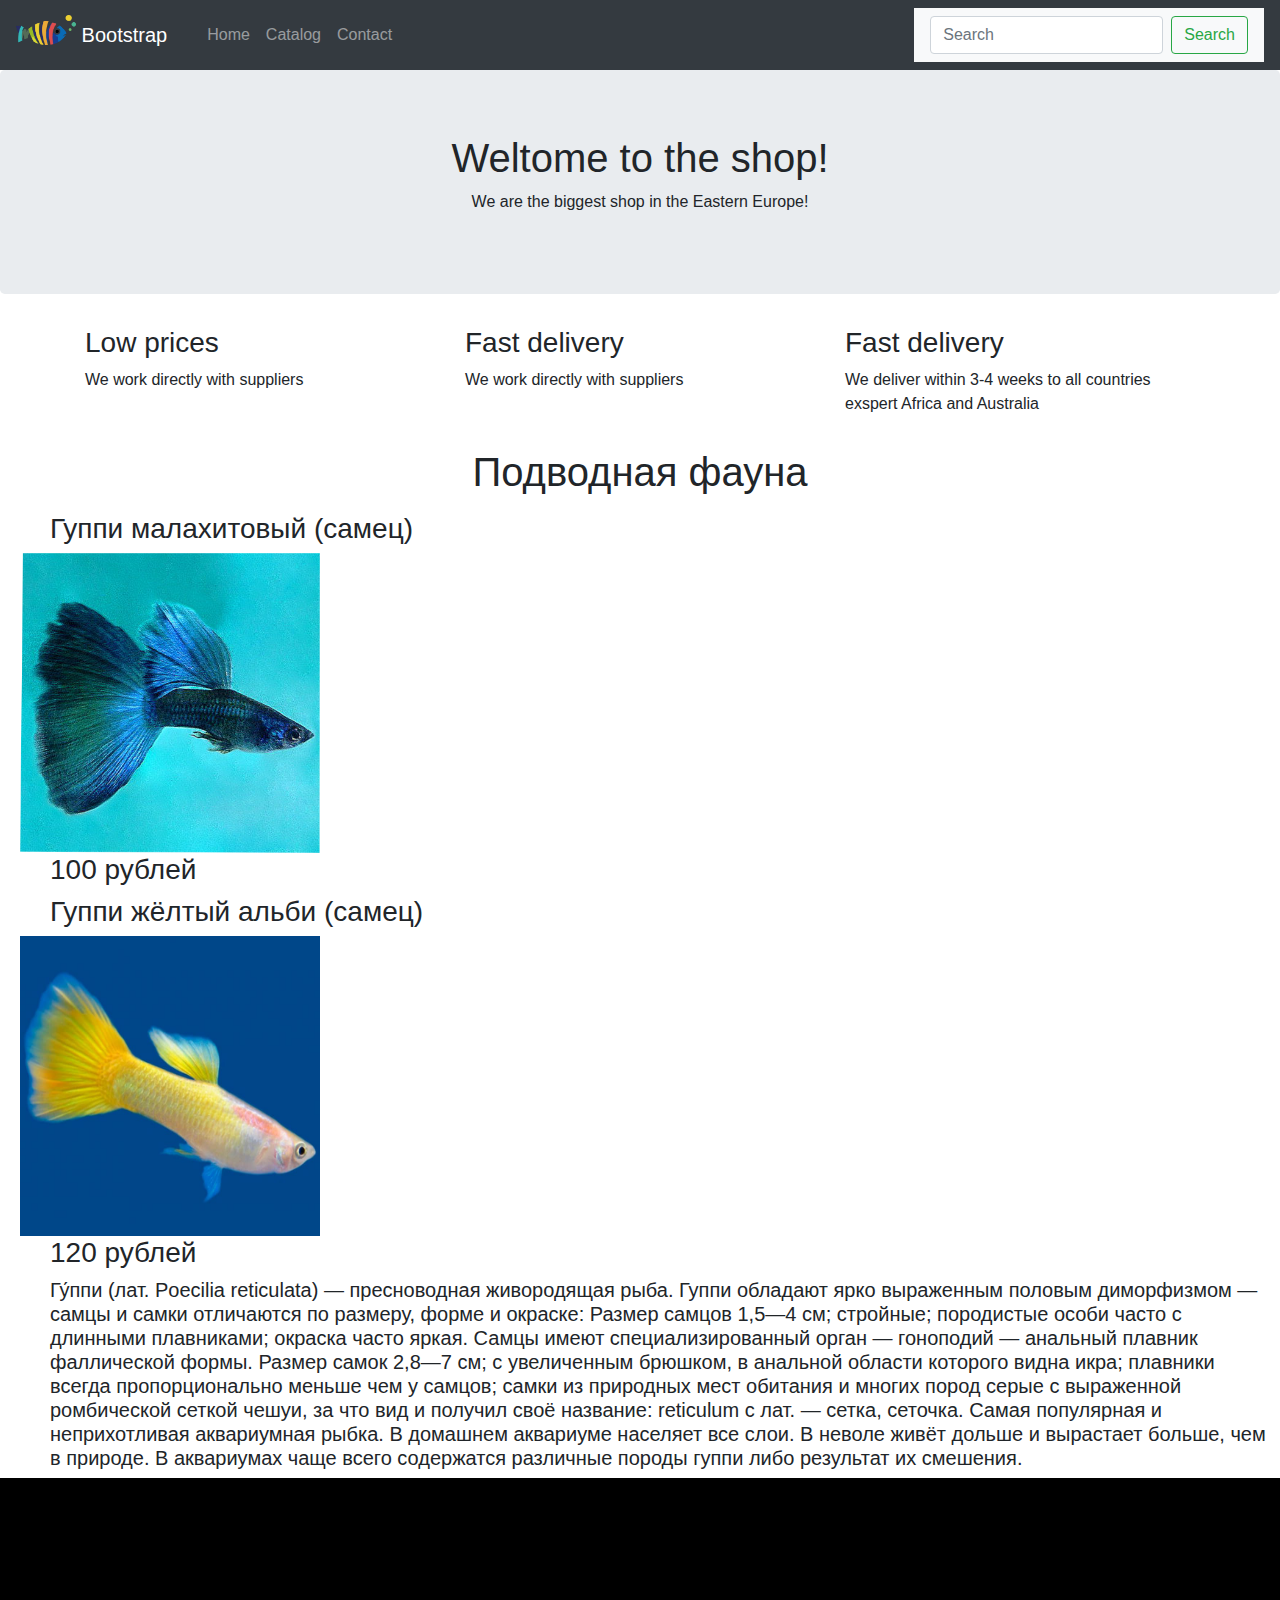
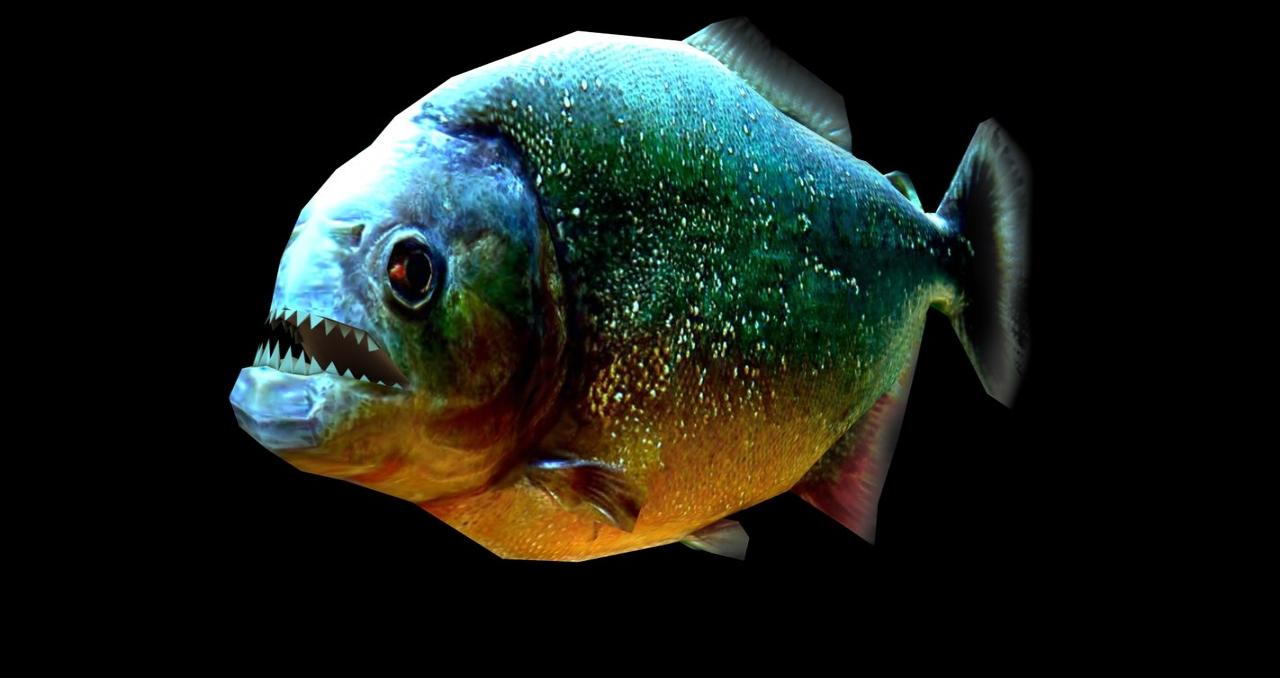
<file: index.html>
<!DOCTYPE html>
<html>
<head>
	<title>Nice</title>
	<meta charset="utf-8">
	<link rel="stylesheet" type="text/css" href="css/bootstrap.css">
	<link rel="stylesheet" type="text/css" href="style.css">
</head>
<body>
	<nav class="navbar navbar-expand-lg navbar-dark bg-dark">
		<a class="navbar-brand" href="https://www.thoughtco.com/thmb/YfMViomF5HdL0P7yRTuqT8uGKlA=/3867x2578/filters:fill(auto,1)/508042279-58b5bcd63df78cdcd8b732c9.jpg">
			<img src="img/logoti.png" width="60" height="30" class="d-inline-block align-top" alt="" loading="lazy">
			<span class="navbar-brand mb-0 h1">Bootstrap</span>
		</a>
		<button type="button" class="navbar-toggler" data-toggle="collapse" data-target="#navbarSupportedContent" aria-controls="navbarSupportedContent" aria-expanded="false" aria-label="Toggle navigation">
			<span class="navbar-toggler-icon"></span>
		</button>
		<div class="collapse navbar-collapse" id="navbarSupportedContent">
			<ul class="navbar-nav mr-auto">
				<li class="navbar-item">
					<a class="nav-link" href="#">Home</a>
				</li>
				<li class="navbar-item">
					<a class="nav-link" href="#">Catalog</a>
				</li>
				<li class="navbar-item">
					<a class="nav-link" href="#">Contact</a>
				</li>
			</ul>
		</div>
		<nav class="navbar navbar-light bg-light">
			<form class="form-inline">
			<input class="form-control mr-sm-2" type="search" placeholder="Search" aria-label="Search">
				<button class="btn btn-outline-success my-2 my-sm-0" type="submit">Search</button>
			</form>
		</nav>
	</nav>

	<div class="jumbotron text-center">
		<h1>Weltome to the shop!</h1>
		<p>We are the biggest shop in the Eastern Europe!</p>
	</div>

	<div class="container">

		<div class="row">
			<div class="col-sm-4">
				<h3>Low prices</h3>
				<p>We work directly with suppliers</p>
			</div>
			<div class="col-sm-4">
				<h3>Fast delivery</h3>
				<p>We work directly with suppliers</p>
			</div>
			<div class="col-sm-4">
				<h3>Fast delivery</h3>
				<p>We deliver within 3-4 weeks to all countries exspert Africa and Australia</p>
			</div>
		</div>
	</div>

			<p>
			<h1 style="text-align: center">Подводная фауна</h1>
		</p>

		<div class="ots">
			<h3>Гуппи малахитовый (самец)
			</h3>
		</div>
		    
		<div class="otstup">
			<img src="img/goopymal.png" style=" width: 300px; height: 300px">
		</div>

		<div class="ots">
			<h3>100 рублей</h3>
		</div>

		<div class="ots">
			<h3>Гуппи жёлтый альби (самец)
			</h3>
		</div>

		<div class="otstup">
			<img src="img/yellowgoopy.png" style=" width: 300px; height: 300px">
        </div>

        <div class="ots">
			<h3>120 рублей</h3>
		</div>

		<div class="ots">
			<h5>Гу́ппи (лат. Poecilia reticulata) — пресноводная живородящая рыба. Гуппи обладают ярко выраженным половым диморфизмом — самцы и самки отличаются по размеру, форме и окраске:

			Размер самцов 1,5—4 см; стройные; породистые особи часто с длинными плавниками; окраска часто яркая. Самцы имеют специализированный орган — гоноподий — анальный плавник фаллической формы.
			Размер самок 2,8—7 см; с увеличенным брюшком, в анальной области которого видна икра; плавники всегда пропорционально меньше чем у самцов; самки из природных мест обитания и многих пород серые с выраженной ромбической сеткой чешуи, за что вид и получил своё название: reticulum с лат. — сетка, сеточка.
			Самая популярная и неприхотливая аквариумная рыбка. В домашнем аквариуме населяет все слои. В неволе живёт дольше и вырастает больше, чем в природе. В аквариумах чаще всего содержатся различные породы гуппи либо результат их смешения.</h5>
		</div>
			
		<div style="width: 100%; height: 800px; margin: 0">
			<img style="width: 100%; height: 100%; margin: 0; padding: 0;" src="img/pir.jpg">
		</div>
	<script src="https://cdnjs.cloudflare.com/ajax/libs/jquery/3.5.1/jquery.min.js" integrity="sha512-bLT0Qm9VnAYZDflyKcBaQ2gg0hSYNQrJ8RilYldYQ1FxQYoCLtUjuuRuZo+fjqhx/qtq/1itJ0C2ejDxltZVFg==" crossorigin="anonymous"></script>
	<script src="https://cdnjs.cloudflare.com/ajax/libs/twitter-bootstrap/4.5.3/js/bootstrap.min.js"></script>
</body>
</html>
</file>
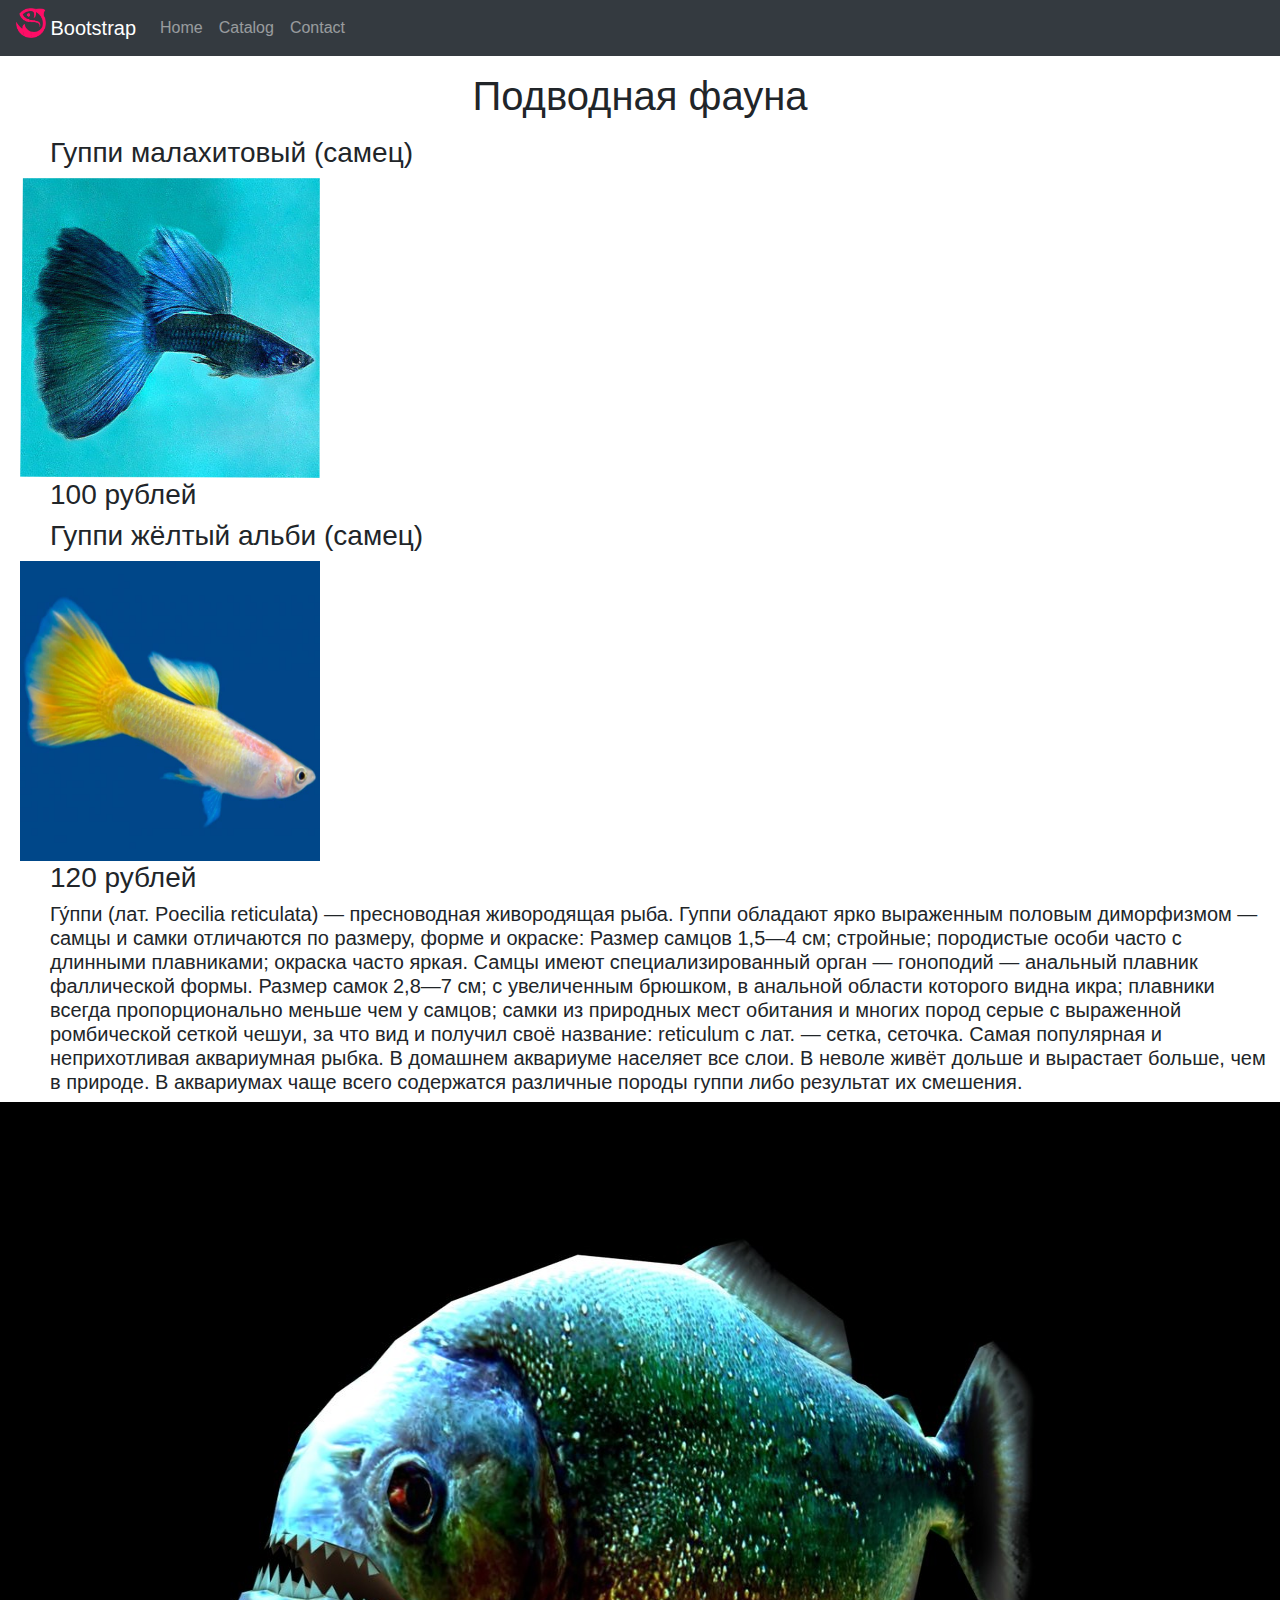
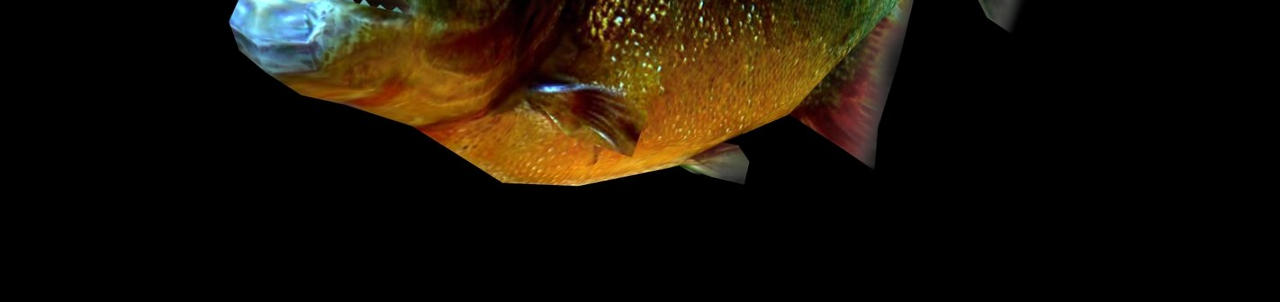
<file: framework.html>
<!DOCTYPE html>
<html>
<head>
	<title>Nice</title>
	<meta charset="utf-8">
	<link rel="stylesheet" type="text/css" href="css/bootstrap.css">
	<link rel="stylesheet" type="text/css" href="style.css">
</head>
<body>
	<nav class="navbar navbar-expand-lg navbar-dark bg-dark">
		<a href="navbar-brand" href="https://www.thoughtco.com/thmb/YfMViomF5HdL0P7yRTuqT8uGKlA=/3867x2578/filters:fill(auto,1)/508042279-58b5bcd63df78cdcd8b732c9.jpg">
			<img src="img/logot.png" width="30" height="30" class="d-inline-block align-top" alt="" loading="lazy">
			<span class="navbar-brand mb-0 h1">Bootstrap</span>
		</a>
		<button type="button" class="navbar-toggler" data-toggle="collapse" data-target="#navbarSupportedContent" aria-controls="navbarSupportedContent" aria-expanded="false" aria-label="Toggle navigation">
			<span class="navbar-toggler-icon"></span>
		</button>
		<div class="collapse navbar-collapse" id="navbarSupportedContent">
			<ul class="navbar-nav mr-auto">
				<li class="navbar-item">
					<a class="nav-link" href="#">Home</a>
				</li>
				<li class="navbar-item">
					<a class="nav-link" href="#">Catalog</a>
				</li>
				<li class="navbar-item">
					<a class="nav-link" href="#">Contact</a>
				</li>
			</ul>
		</div>
	</nav>
			<p>
			<h1 style="text-align: center">Подводная фауна</h1>
		</p>

		<div class="ots">
			<h3>Гуппи малахитовый (самец)
			</h3>
		</div>
		    
		<div class="otstup">
			<img src="img/goopymal.png" style=" width: 300px; height: 300px">
		</div>

		<div class="ots">
			<h3>100 рублей</h3>
		</div>

		<div class="ots">
			<h3>Гуппи жёлтый альби (самец)
			</h3>
		</div>

		<div class="otstup">
			<img src="img/yellowgoopy.png" style=" width: 300px; height: 300px">
        </div>

        <div class="ots">
			<h3>120 рублей</h3>
		</div>

		<div class="ots">
			<h5>Гу́ппи (лат. Poecilia reticulata) — пресноводная живородящая рыба. Гуппи обладают ярко выраженным половым диморфизмом — самцы и самки отличаются по размеру, форме и окраске:

			Размер самцов 1,5—4 см; стройные; породистые особи часто с длинными плавниками; окраска часто яркая. Самцы имеют специализированный орган — гоноподий — анальный плавник фаллической формы.
			Размер самок 2,8—7 см; с увеличенным брюшком, в анальной области которого видна икра; плавники всегда пропорционально меньше чем у самцов; самки из природных мест обитания и многих пород серые с выраженной ромбической сеткой чешуи, за что вид и получил своё название: reticulum с лат. — сетка, сеточка.
			Самая популярная и неприхотливая аквариумная рыбка. В домашнем аквариуме населяет все слои. В неволе живёт дольше и вырастает больше, чем в природе. В аквариумах чаще всего содержатся различные породы гуппи либо результат их смешения.</h5>
		</div>
			
		<div style="width: 100%; height: 800px; margin: 0">
			<img style="width: 100%; height: 100%; margin: 0; padding: 0;" src="img/pir.jpg">
		</div>
	<script src="https://cdnjs.cloudflare.com/ajax/libs/jquery/3.5.1/jquery.min.js" integrity="sha512-bLT0Qm9VnAYZDflyKcBaQ2gg0hSYNQrJ8RilYldYQ1FxQYoCLtUjuuRuZo+fjqhx/qtq/1itJ0C2ejDxltZVFg==" crossorigin="anonymous"></script>
	<script src="https://cdnjs.cloudflare.com/ajax/libs/twitter-bootstrap/4.5.3/js/bootstrap.min.js"></script>
</body>
</html>
</file>
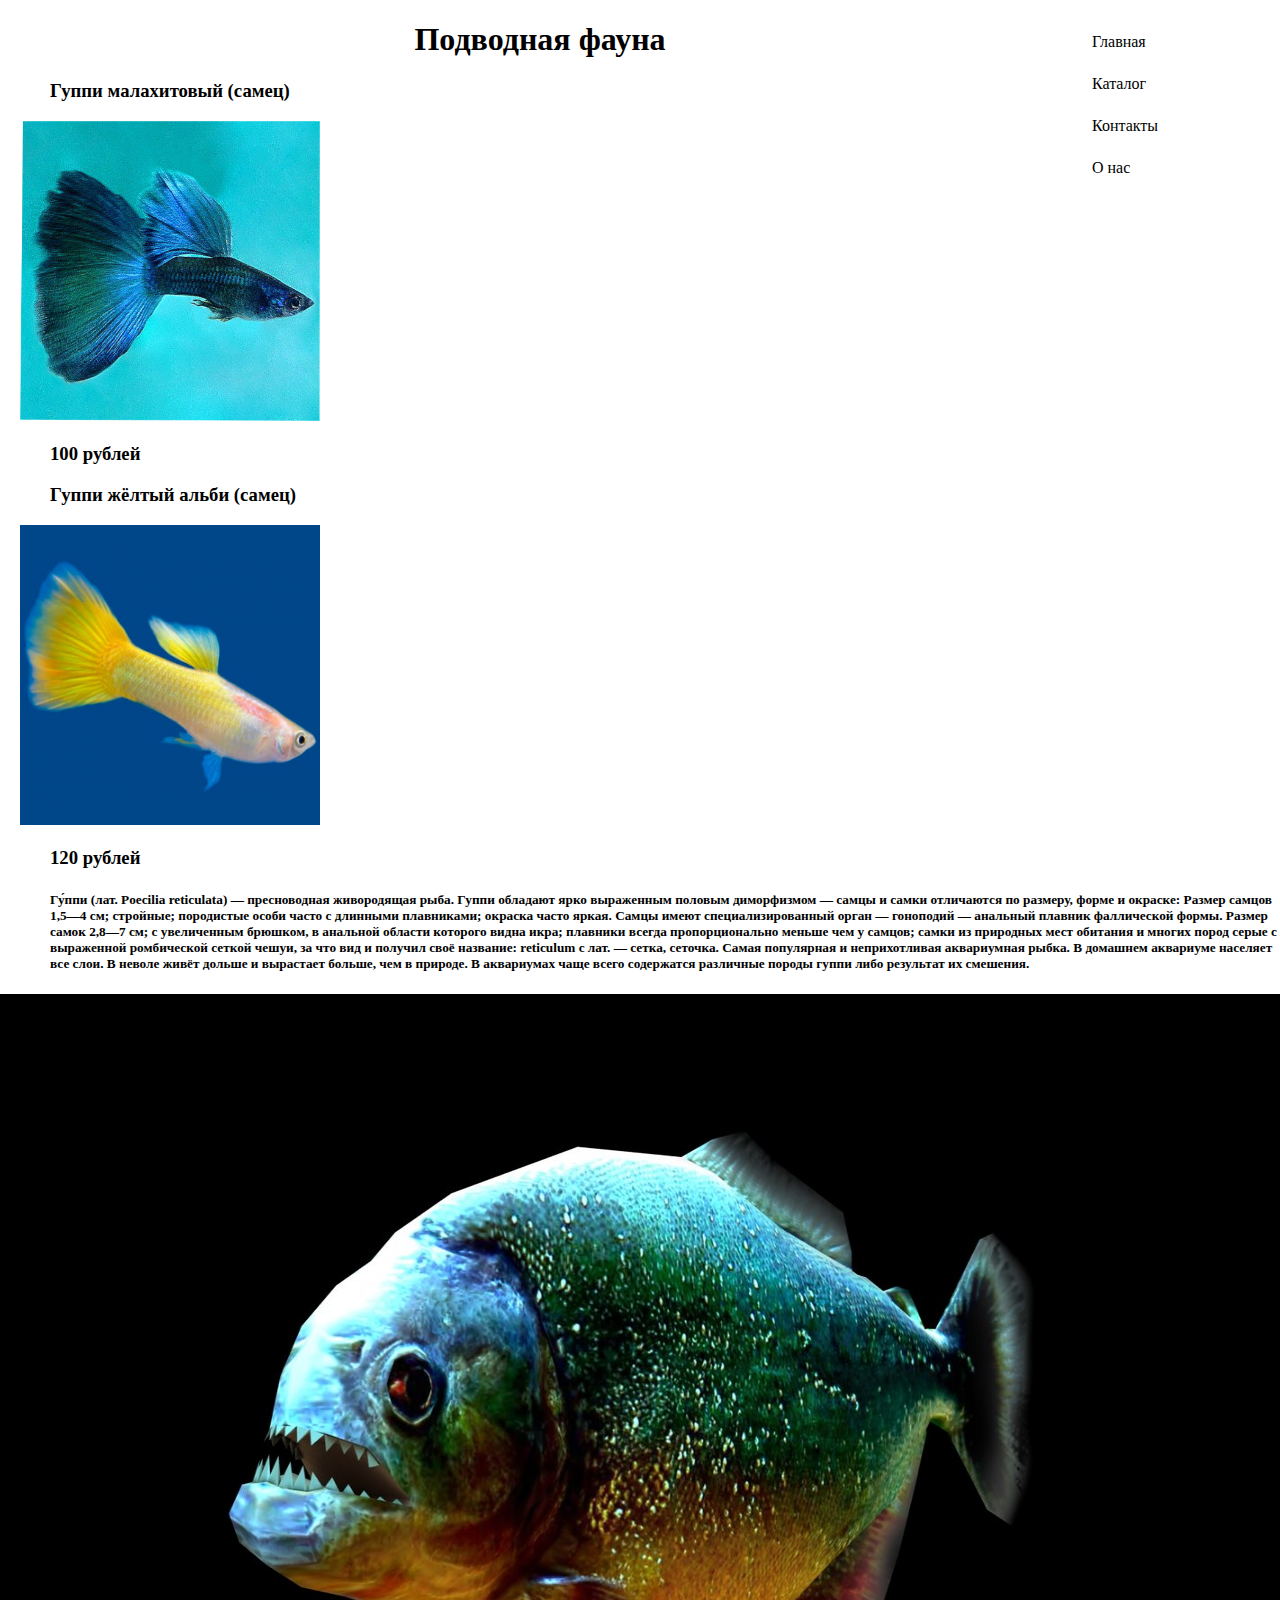
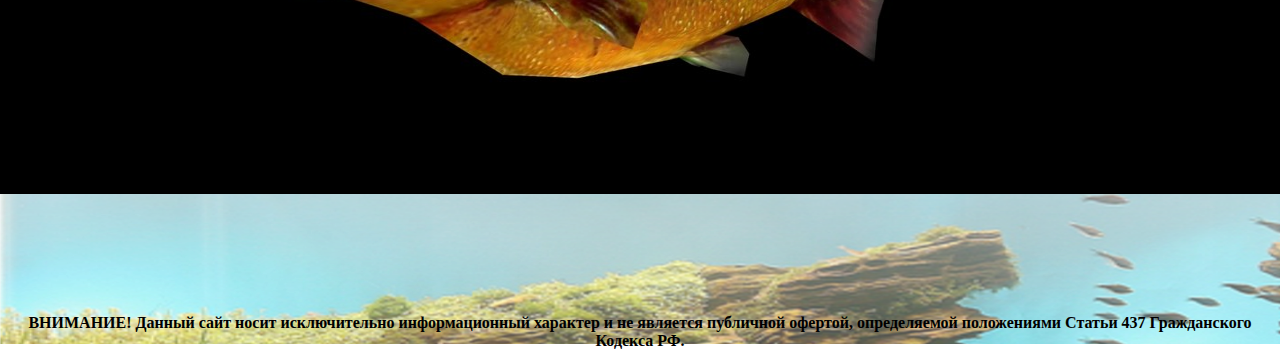
<file: вертикальное меню.html>
<!DOCTYPE html>
<html>
<head>
	<title>Вертикальное меню</title>
	<link rel="stylesheet" type="text/css" href="style.css">
</head>
<body>
	<div class="vertical-menu">
		<a href="#">Главная</a>
		<a href="#">Каталог</a>
		<a href="#">Контакты</a>
		<a href="#">О нас</a>
	</div>

		<p>
			<h1 style="text-align: center">Подводная фауна</h1>
		</p>

		<div class="ots">
			<h3>Гуппи малахитовый (самец)
			</h3>
		</div>
		    
		<div class="otstup">
			<img src="img/goopymal.png" style=" width: 300px; height: 300px">
		</div>

		<div class="ots">
			<h3>100 рублей</h3>
		</div>

		<div class="ots">
			<h3>Гуппи жёлтый альби (самец)
			</h3>
		</div>

		<div class="otstup">
			<img src="img/yellowgoopy.png" style=" width: 300px; height: 300px">
        </div>

        <div class="ots">
			<h3>120 рублей</h3>
		</div>

		<div class="ots">
			<h5>Гу́ппи (лат. Poecilia reticulata) — пресноводная живородящая рыба. Гуппи обладают ярко выраженным половым диморфизмом — самцы и самки отличаются по размеру, форме и окраске:

			Размер самцов 1,5—4 см; стройные; породистые особи часто с длинными плавниками; окраска часто яркая. Самцы имеют специализированный орган — гоноподий — анальный плавник фаллической формы.
			Размер самок 2,8—7 см; с увеличенным брюшком, в анальной области которого видна икра; плавники всегда пропорционально меньше чем у самцов; самки из природных мест обитания и многих пород серые с выраженной ромбической сеткой чешуи, за что вид и получил своё название: reticulum с лат. — сетка, сеточка.
			Самая популярная и неприхотливая аквариумная рыбка. В домашнем аквариуме населяет все слои. В неволе живёт дольше и вырастает больше, чем в природе. В аквариумах чаще всего содержатся различные породы гуппи либо результат их смешения.</h5>
		</div>
			
		<div style="width: 100%; height: 800px; margin: 0">
			<img style="width: 100%; height: 100%; margin: 0; padding: 0;" src="img/pir.jpg">
		</div>
			
	<footer>
		<h4 style="text-align: center; width: 100%; margin: 0; padding-top: 120px"> ВНИМАНИЕ! Данный сайт носит исключительно информационный характер и не является публичной офертой, определяемой
        положениями Статьи 437 Гражданского Кодекса РФ.
        </h4>
	</footer>
</body>
</html>
</file>
<file: style.css>
.vertical-menu {
	width: 200px;
	float: right;
}

.vertical-menu a {
	color: black;
	display: block;
	padding: 12px;
	text-decoration: none;
}

.vertical-menu a:hover {
	background-color: #ccc;
}

.vertical-menu a.active {
	background-color: #4CAF50;
	color: white;
}

body {
	margin: 0;
}
header {
	width: 100%;
	height: 170px;
	background-image: url("img/headerwater.png")
}
footer {
	width: 100%;
	height: 150px;
	background-image: url("img/footerdno1.png")
	}
.otstup {
	margin-left: 20px;
	}
.ots {
	margin-left: 50px;
	}
</file>
